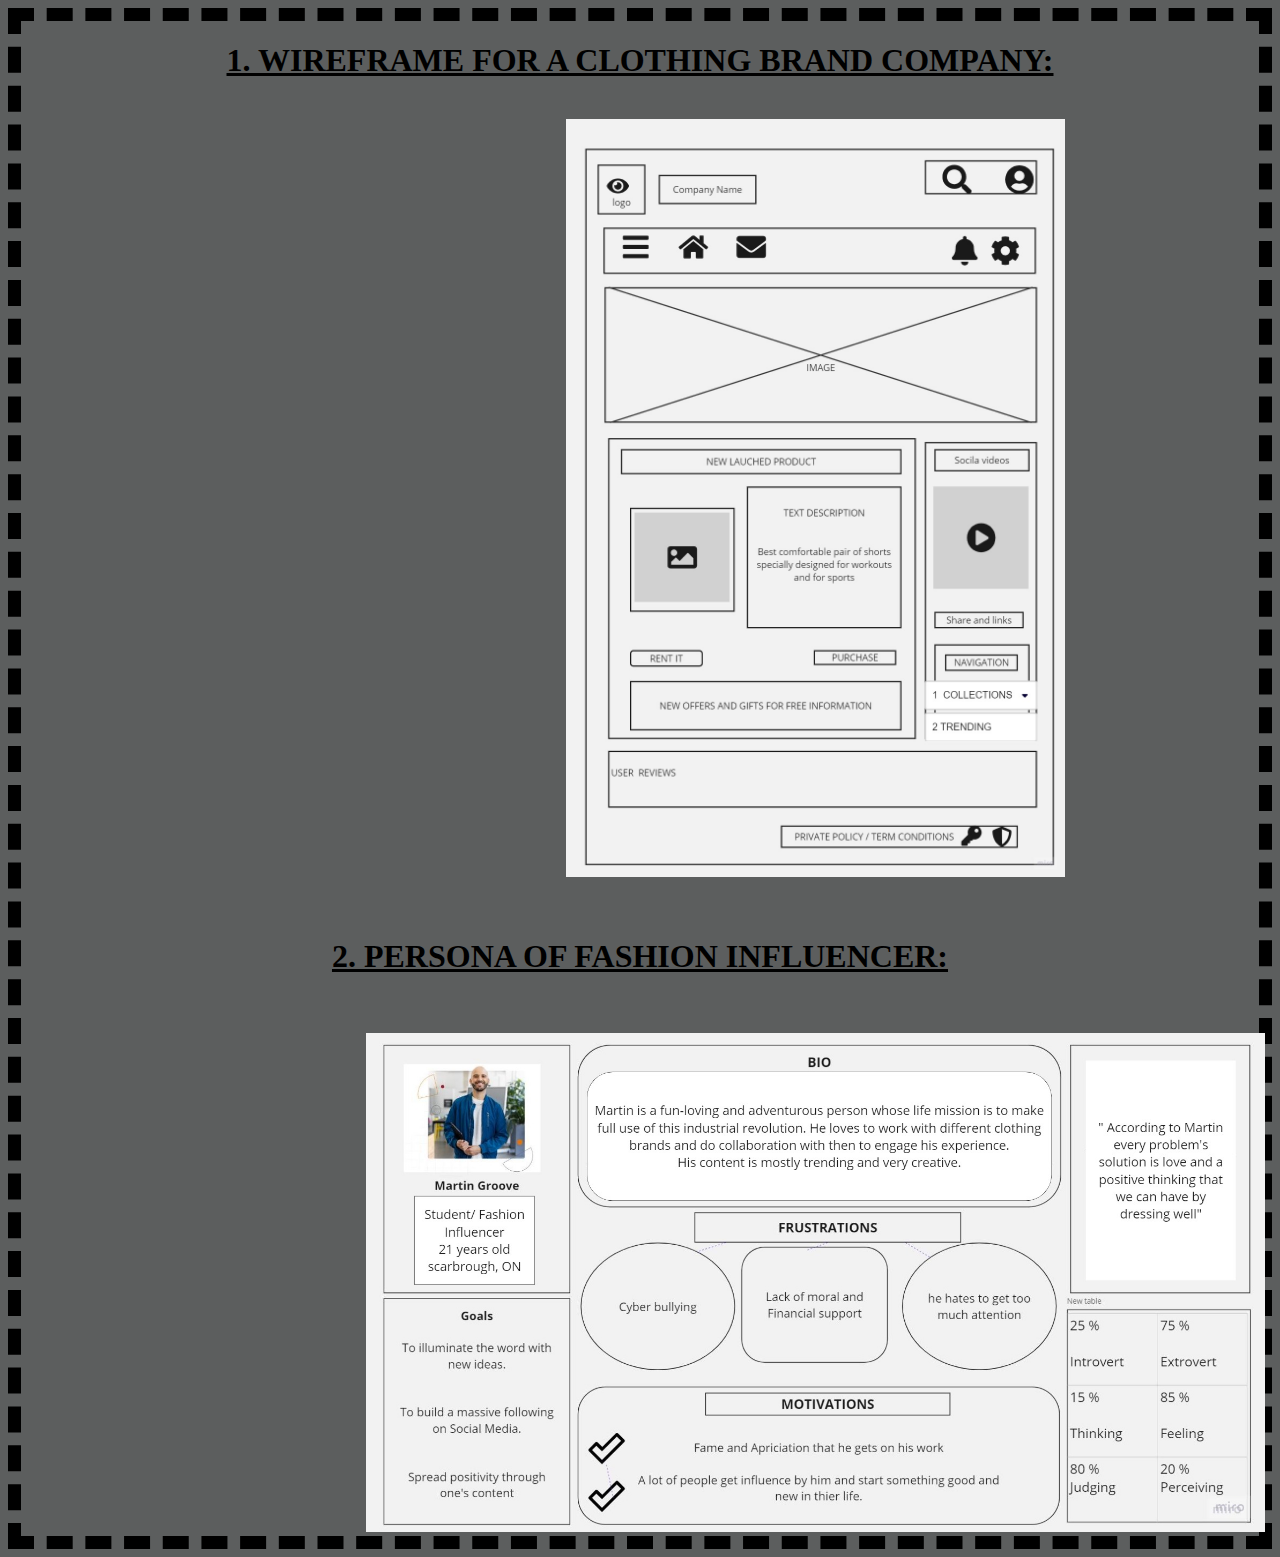
<file: index.html>
<!DOCTYPE html>
<html lang="en">
<head>
    <meta charset="UTF-8">
    <meta name="viewport" content="width=device-width, initial-scale=1.0">
    <title>basics</title>
    <style>
        *{
        background-color:rgb(92, 94, 94);
        }
        h1{
            text-decoration: underline;
            text-align:center;
        }
        body{
            border-style:dashed;
            border-width:13px;
        }
        img{
            padding-left: 345px;
        }
        div{
            padding-left:200px;
        }
    </style>
</head>
<body>
    <h1> 1. WIREFRAME FOR A CLOTHING BRAND COMPANY:</h1>
    <br/><div>
    <img src="Mind Map (1).jpg" alt="wireframe" width="499" ></div>
    <br/>
    <br/>
    <h1>2. PERSONA OF FASHION INFLUENCER:</h1>
    <br/>
    <br/>

    <img src="Mind Map (2).jpg" alt="persona" height="499">
</body>
</html>
</file>
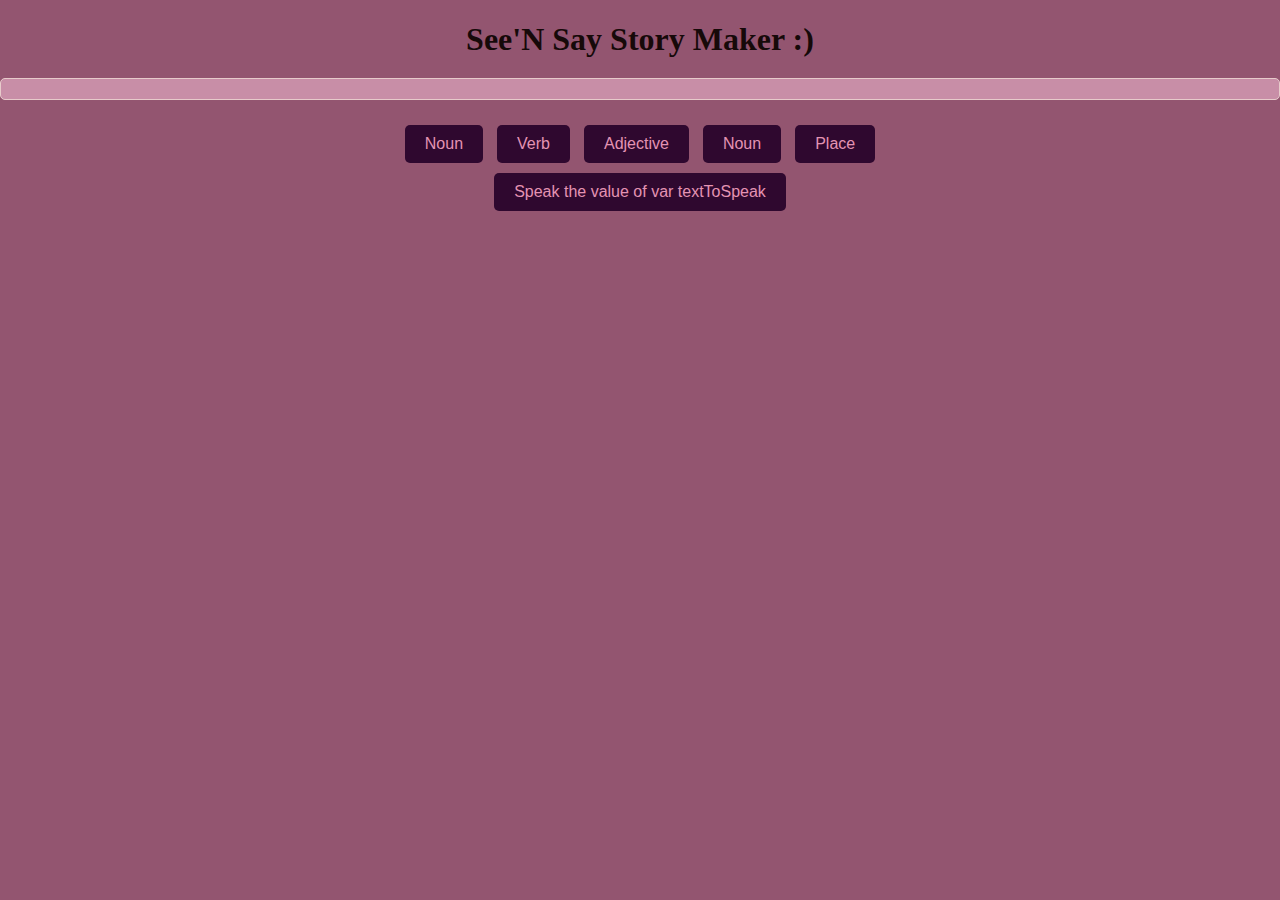
<file: see-n-say-storymaker/index.html>
<!DOCTYPE html>
<html lang="en">
<head>
  <meta charset="utf-8" />
  <meta name="viewport" content="width=device-width, initial-scale=1.0" />
  <title>Assignment 1 | COMP1073 Client-Side JavaScript</title>
  <link rel="stylesheet" href="css/normalize.css" />
  <link rel="stylesheet" href="css/main.css" />
</head>

<body>
	<!-- Heading -->
	<h1>See'N Say Story Maker :)</h1>
	<!-- Buttons -->
	<div id="story-container">
		<p id="story-text"></p>
	  </div>
  <div class="buttons">
		<button id="button1">Noun</button>
		<button id="button2">Verb</button>
		<button id="button3">Adjective</button>
		<button id="button4">Noun</button>
		<button id="button5">Place</button>
		<br>
		<center><button id="speakButton">Speak the value of var textToSpeak</button></center>
 </div>

  <script src="js/app.js"></script>
</body>
</html>
</file>
<file: see-n-say-storymaker/css/main.css>
@charset "utf-8";
/* Assignment 1 | COMP1073 Client-Side JavaScript */

#story-container {
    margin-top: 20px; 
    padding: 10px;
    border: 1px solid #E7CBCB; 
    border-radius: 5px; 
    background-color: #C88EA7; 
  }
  
  /* Story text */
  #story-text {
    font-size: 16px; 
    line-height: 1.5; 
    margin: 0; 
    padding: 0; 
  }
body {
    font-family:cursive;
    background-color: #935570;
    color:#160909;
    margin: 0;
    padding: 0;
  }
  
  .container {
    width: 80%;
    margin: 0 auto;
    padding: 20px;
  }
  
  h1 {
    text-align: center;
    margin-bottom: 20px;
  }
  
  .buttons {
    text-align: center;
    margin-top: 20px;
  }
  
  button {
    padding: 10px 20px;
    margin: 5px;
    font-size: 16px;
    border: none;
    cursor: pointer;
    background-color:#2f082f;
    color: #E493B3;
    border-radius: 5px;
  }
  
  button:hover {
    background-color: #720455;
  }
  
  #speakButton {
    background-color: #2f082f;
  }
  
  #speakButton:hover {
    background-color: #720455;
  }
  
  /* Responsive Styles */
  @media screen and (max-width: 768px) {
    .container {
      width: 90%;
    }
  }
</file>
